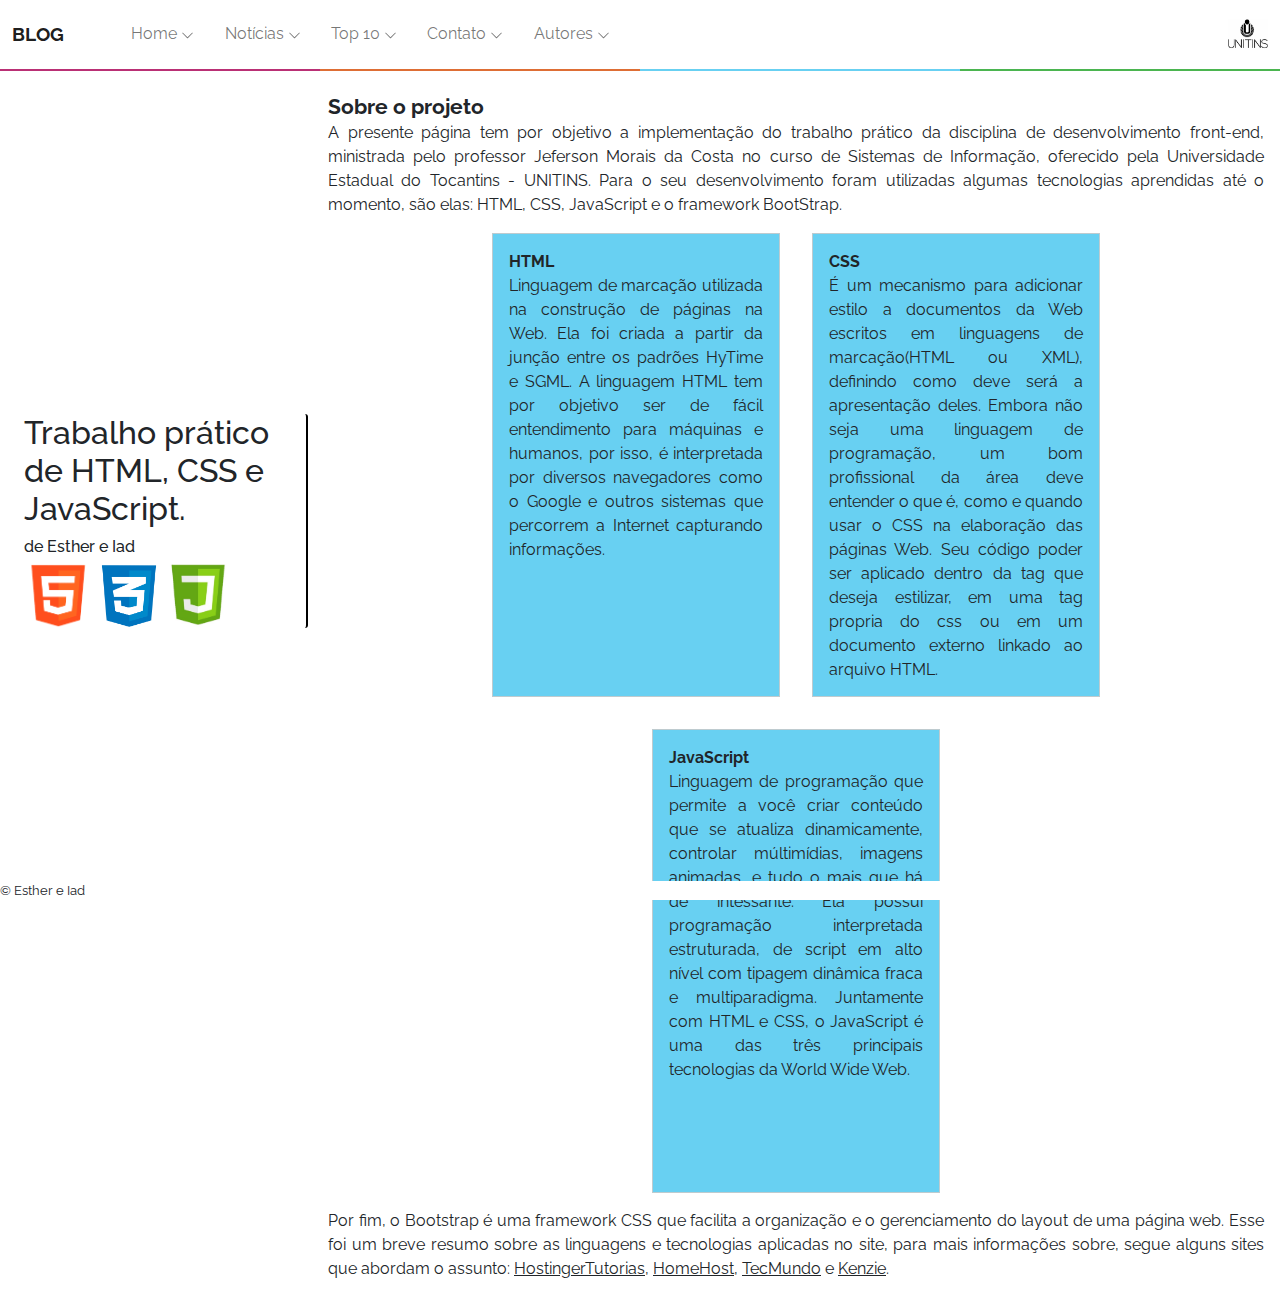
<file: index.html>
<!DOCTYPE html>
<html>
<head lang="pt-br">
    <meta charset="UTF-8">
    <meta http-equiv="X-UA-Compatible" content="IE=edge">
    <meta name="viewport" content="width=device-width, initial-scale=1.0">
    <link rel="stylesheet" href="./css/reset.css">
    <link rel="stylesheet" href="./css/bootstrap.min.css">
    <link rel="stylesheet" href="./css/formatacoes.css">
    <link rel="stylesheet" href="https://fonts.googleapis.com/css2?family=Raleway:wght@300;400&display=swap">
    <link rel="icon" href="./img/code.svg">
    <title>Página Esther e Iad</title>
</head>

<body>
    <header class="position-sticky fixed-top">
        <nav class="navbar navbar-expand-lg navbar-light bg-light">
            <div class="container-fluid">
                <a class="navbar-brand" href="#">BLOG</a>
                <button class="navbar-toggler" type="button" data-bs-toggle="collapse" data-bs-target="#navbarText"
                    aria-controls="navbarText" aria-expanded="false" aria-label="Toggle navigation">
                    <span class="navbar-toggler-icon"></span>
                </button>
                <div class="collapse navbar-collapse" id="navbarText">
                    <ul class="navbar-nav me-auto mb-2 mb-lg-0">
                        <li class="nav-item">
                            <a class="nav-link" href="index.html">Home
                                <svg xmlns="http://www.w3.org/2000/svg" width="13" height="13" fill="currentColor"
                                    class="bi bi-chevron-down" viewBox="0 0 16 16">
                                    <path fill-rule="evenodd"
                                        d="M1.646 4.646a.5.5 0 0 1 .708 0L8 10.293l5.646-5.647a.5.5 0 0 1 .708.708l-6 6a.5.5 0 0 1-.708 0l-6-6a.5.5 0 0 1 0-.708z" />
                                </svg>
                            </a>
                        </li>
                        <li class="nav-item">
                            <a class="nav-link" href="noticias.html">Notícias
                                <svg xmlns="http://www.w3.org/2000/svg" width="13" height="13" fill="currentColor"
                                    class="bi bi-chevron-down" viewBox="0 0 16 16">
                                    <path fill-rule="evenodd"
                                        d="M1.646 4.646a.5.5 0 0 1 .708 0L8 10.293l5.646-5.647a.5.5 0 0 1 .708.708l-6 6a.5.5 0 0 1-.708 0l-6-6a.5.5 0 0 1 0-.708z" />
                                </svg>
                            </a>
                        </li>
                        <li class="nav-item">
                            <a class="nav-link" href="top10.html">Top 10
                                <svg xmlns="http://www.w3.org/2000/svg" width="13" height="13" fill="currentColor"
                                    class="bi bi-chevron-down" viewBox="0 0 16 16">
                                    <path fill-rule="evenodd"
                                        d="M1.646 4.646a.5.5 0 0 1 .708 0L8 10.293l5.646-5.647a.5.5 0 0 1 .708.708l-6 6a.5.5 0 0 1-.708 0l-6-6a.5.5 0 0 1 0-.708z" />
                                </svg>
                            </a>
                        </li>
                        <li class="nav-item">
                            <a class="nav-link" href="contato.html">Contato
                                <svg xmlns="http://www.w3.org/2000/svg" width="13" height="13" fill="currentColor"
                                    class="bi bi-chevron-down" viewBox="0 0 16 16">
                                    <path fill-rule="evenodd"
                                        d="M1.646 4.646a.5.5 0 0 1 .708 0L8 10.293l5.646-5.647a.5.5 0 0 1 .708.708l-6 6a.5.5 0 0 1-.708 0l-6-6a.5.5 0 0 1 0-.708z" />
                                </svg>
                            </a>
                        </li>
                        <li class="nav-item">
                            <a class="nav-link" href="quemsou.html">Autores
                                <svg xmlns="http://www.w3.org/2000/svg" width="13" height="13" fill="currentColor"
                                    class="bi bi-chevron-down" viewBox="0 0 16 16">
                                    <path fill-rule="evenodd"
                                        d="M1.646 4.646a.5.5 0 0 1 .708 0L8 10.293l5.646-5.647a.5.5 0 0 1 .708.708l-6 6a.5.5 0 0 1-.708 0l-6-6a.5.5 0 0 1 0-.708z" />
                                </svg>
                            </a>
                        </li>
                    </ul>
                </div>
                <div class="logo-img"></div>
            </div>
        </nav>
        <div class="container-fluid cores">
            <div class="cor1"></div>
            <div class="cor2"></div>
            <div class="cor3"></div>
            <div class="cor4"></div>
        </div>
    </header>
    <main>
        <div class="container-fluid box-main">
            <div class="row">
                <div class="col-md-12 col-lg-3 left">
                    <div class="row titulo">
                        <div class="col-lg-12 col-md-12 colunaP">
                            <h1 class="tituloC">Trabalho prático de HTML, CSS e JavaScript.</h1>
                            <h2 class="subtitulo">de Esther e Iad</h2>
                            <div class="imagens-titulo">
                                <div class="logo i-html"></div>
                                <div class="logo i-css"></div>
                                <div class="logo i-js"></div>
                            </div>
                        </div>
                    </div>
                </div>
                <div class="col-md-12 col-lg-9 right">
                    <h2 class="conteudo inicio">Sobre o projeto</h2>
                    <p class="conteudo">
                        A presente página tem por objetivo a implementação do trabalho prático da disciplina de
                        desenvolvimento front-end, ministrada pelo professor Jeferson Morais da Costa no curso de
                        Sistemas de Informação, oferecido pela Universidade Estadual do Tocantins - UNITINS.
                        Para o seu desenvolvimento foram utilizadas algumas tecnologias aprendidas até o momento, são
                        elas: HTML, CSS, JavaScript e o framework BootStrap. </p>

                    <div class="linguagens">
                        <div class="container box-conteudo">
                            <p class="conteudo"> <strong>HTML</strong>
                                <br>Linguagem de marcação utilizada na construção de páginas na Web. Ela foi criada a
                                partir da junção entre os padrões HyTime e SGML. A linguagem HTML tem por objetivo ser
                                de fácil entendimento para máquinas e humanos, por isso, é interpretada por diversos
                                navegadores como o Google e outros sistemas que percorrem a Internet capturando
                                informações.
                            </p>
                        </div>

                        <div class="container box-conteudo">
                            <p class="conteudo"><strong>CSS</strong>
                                <br>É um mecanismo para adicionar estilo a documentos da Web escritos em linguagens de
                                marcação(HTML ou XML), definindo como deve será a apresentação deles. Embora não seja
                                uma linguagem de programação, um bom profissional da área deve entender o que é, como e
                                quando usar o CSS na elaboração das páginas Web. Seu código poder ser aplicado dentro da
                                tag que deseja estilizar, em uma tag propria do css ou em um documento externo linkado
                                ao arquivo HTML.
                            </p>
                        </div>
                        <div class="container box-conteudo">
                            <p class="conteudo"><strong>JavaScript</strong>
                                <br> Linguagem de programação que permite a você criar conteúdo que se atualiza
                                dinamicamente, controlar múltimídias, imagens animadas, e tudo o mais que há de
                                intessante. Ela possui programação interpretada estruturada, de script em alto nível com
                                tipagem dinâmica fraca e multiparadigma. Juntamente com HTML e CSS, o JavaScript é uma
                                das três principais tecnologias da World Wide Web.
                            </p>
                        </div>
                    </div>
                    <p class="conteudo">
                        Por fim, o Bootstrap é uma framework CSS que facilita a organização e o gerenciamento do layout
                        de uma página web. Esse foi um breve resumo sobre as linguagens e tecnologias aplicadas no site, para
                        mais informações sobre, segue alguns sites que abordam o assunto: <a
                            href="https://www.hostinger.com.br/tutoriais/o-que-e-bootstrap">HostingerTutorias</a>, <a
                            href="https://www.homehost.com.br/blog/tutoriais/o-que-e-html/">HomeHost</a>, <a
                            href="https://www.tecmundo.com.br/programacao/2705-o-que-e-css-.htm">TecMundo</a> e <a
                            href="https://kenzie.com.br/blog/javascript/">Kenzie</a>.
                        <br>
                        <br> <!--Gambiarra?-->
                    </p>
                </div>
            </div>

        </div>
    </main>
    <footer>
        &copy; Esther e Iad
    </footer>
</body>

</html>
</file>
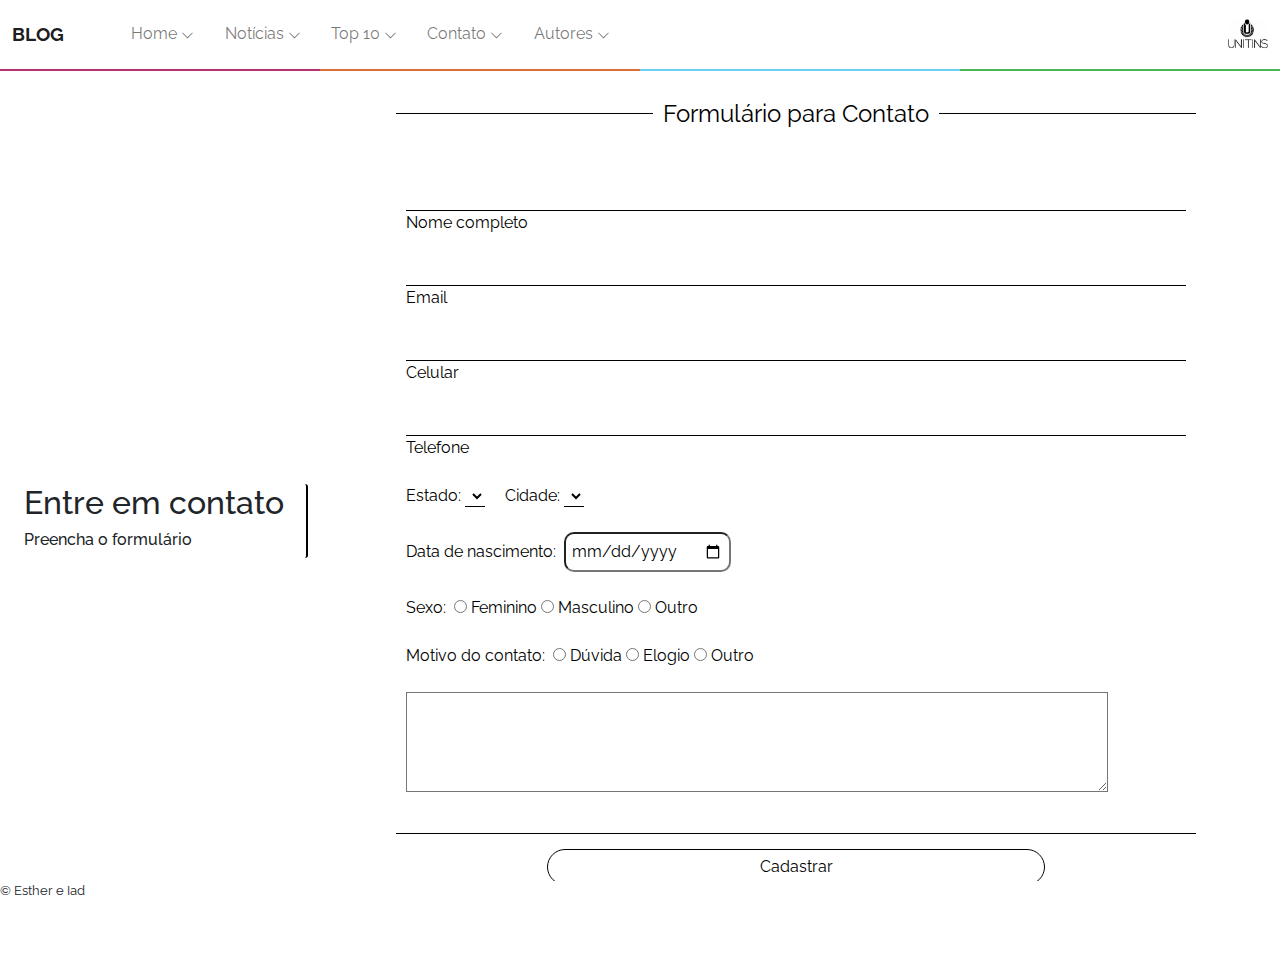
<file: contato.html>
<!DOCTYPE html>
<html>

<head lang="pt">
    <meta charset="UTF-8">
    <meta http-equiv="X-UA-Compatible" content="IE=edge">
    <meta name="viewport" content="width=device-width, initial-scale=1.0">
    <link rel="stylesheet" href="./css/reset.css">
    <link rel="stylesheet" href="./css/bootstrap.min.css">
    <link rel="stylesheet" href="./css/formatacoes.css">
    <link rel="stylesheet" href="https://fonts.googleapis.com/css2?family=Raleway:wght@300;400&display=swap">
    <link rel="icon" href="./img/code.svg">
    <title>Página Esther e Iad</title>
</head>

<body>
    <header class="position-sticky fixed-top">
        <nav class="navbar navbar-expand-lg navbar-light bg-light">
            <div class="container-fluid">
                <a class="navbar-brand" href="#">BLOG</a>
                <button class="navbar-toggler" type="button" data-bs-toggle="collapse" data-bs-target="#navbarText"
                    aria-controls="navbarText" aria-expanded="false" aria-label="Toggle navigation">
                    <span class="navbar-toggler-icon"></span>
                </button>
                <div class="collapse navbar-collapse" id="navbarText">
                    <ul class="navbar-nav me-auto mb-2 mb-lg-0">
                        <li class="nav-item">
                            <a class="nav-link" href="index.html">Home
                                <svg xmlns="http://www.w3.org/2000/svg" width="13" height="13" fill="currentColor"
                                    class="bi bi-chevron-down" viewBox="0 0 16 16">
                                    <path fill-rule="evenodd"
                                        d="M1.646 4.646a.5.5 0 0 1 .708 0L8 10.293l5.646-5.647a.5.5 0 0 1 .708.708l-6 6a.5.5 0 0 1-.708 0l-6-6a.5.5 0 0 1 0-.708z" />
                                </svg>
                            </a>
                        </li>
                        <li class="nav-item">
                            <a class="nav-link" href="noticias.html">Notícias
                                <svg xmlns="http://www.w3.org/2000/svg" width="13" height="13" fill="currentColor"
                                    class="bi bi-chevron-down" viewBox="0 0 16 16">
                                    <path fill-rule="evenodd"
                                        d="M1.646 4.646a.5.5 0 0 1 .708 0L8 10.293l5.646-5.647a.5.5 0 0 1 .708.708l-6 6a.5.5 0 0 1-.708 0l-6-6a.5.5 0 0 1 0-.708z" />
                                </svg>
                            </a>
                        </li>
                        <li class="nav-item">
                            <a class="nav-link" href="top10.html">Top 10
                                <svg xmlns="http://www.w3.org/2000/svg" width="13" height="13" fill="currentColor"
                                    class="bi bi-chevron-down" viewBox="0 0 16 16">
                                    <path fill-rule="evenodd"
                                        d="M1.646 4.646a.5.5 0 0 1 .708 0L8 10.293l5.646-5.647a.5.5 0 0 1 .708.708l-6 6a.5.5 0 0 1-.708 0l-6-6a.5.5 0 0 1 0-.708z" />
                                </svg>
                            </a>
                        </li>
                        <li class="nav-item">
                            <a class="nav-link" href="contato.html">Contato
                                <svg xmlns="http://www.w3.org/2000/svg" width="13" height="13" fill="currentColor"
                                    class="bi bi-chevron-down" viewBox="0 0 16 16">
                                    <path fill-rule="evenodd"
                                        d="M1.646 4.646a.5.5 0 0 1 .708 0L8 10.293l5.646-5.647a.5.5 0 0 1 .708.708l-6 6a.5.5 0 0 1-.708 0l-6-6a.5.5 0 0 1 0-.708z" />
                                </svg>
                            </a>
                        </li>
                        <li class="nav-item">
                            <a class="nav-link" href="quemsou.html">Autores
                                <svg xmlns="http://www.w3.org/2000/svg" width="13" height="13" fill="currentColor"
                                    class="bi bi-chevron-down" viewBox="0 0 16 16">
                                    <path fill-rule="evenodd"
                                        d="M1.646 4.646a.5.5 0 0 1 .708 0L8 10.293l5.646-5.647a.5.5 0 0 1 .708.708l-6 6a.5.5 0 0 1-.708 0l-6-6a.5.5 0 0 1 0-.708z" />
                                </svg>
                            </a>
                        </li>
                    </ul>
                </div>
                <div class="logo-img"></div>
            </div>
        </nav>
        <div class="container-fluid cores">
            <div class="cor1"></div>
            <div class="cor2"></div>
            <div class="cor3"></div>
            <div class="cor4"></div>
        </div>
    </header>
    <main>
        <div class="container-fluid box-main">
            <div class="row">
                <div class="col-md-12 col-lg-3 left">
                    <div class="row titulo">
                        <div class="col-lg-12 col-md-12 colunaP">
                            <h1 class="tituloC">Entre em contato</h1>
                            <h2 class="subtitulo">Preencha o formulário</h2>
                        </div>
                    </div>
                </div>
                <div class="col-md-12 col-lg-9 right">

                    <div class="container-fluid caixa-formulario">
                <form autocomplete="off">
                    <fieldset>
                        <legend>Formulário para Contato</legend>
                        <br>
                        <div class="input">
                            <input type="text" name="nome" id="nome" class="nome" required>
                            <label for="nome">Nome completo</label>
                        </div>
                        <br>
                        <div class="input">
                            <input type="email" name="email" id="email" class="email" required>
                            <label for="email">Email</label>
                        </div>
                        <br>
                        <div class="input">
                            <input type="text" data-mask="celular" name="celular" id="celular" class="celular" required>
                            <label for="celular">Celular</label>
                        </div>
                        <br>
                        <div class="input">
                            <input type="text" data-mask="telefone" name="telefone" id="telefone" class="telefone">
                            <label for="telefone">Telefone</label>
                        </div>
                        <br>
                        <label for="estado">Estado:</label>
                        <select name="estado" id="estado" class="local">
                            <option></option> 
                        </select>
                        <label for="cidade">&nbsp&nbsp&nbsp&nbspCidade:</label>
                        <select name="cidade" id="cidade" class="local">                                                    
                        </select>
                        <br><br>
                        <div class="input">
                            <label for="data_nascimento">Data de nascimento:&nbsp</label>
                            <input type="date" name="data_nascimento" id="data_nascimento" class="data_nascimento">
                        </div>
                        <br>
                        <label>Sexo:&nbsp</label>
                        <input type="radio" name="genero" id="feminino" class="genero" required>
                        <label for="feminino">Feminino</label>
                        <input type="radio" name="genero" id="masculino" class="genero" required>
                        <label for="masculino">Masculino</label>
                        <input type="radio" name="genero" id="outro" class="genero" required>
                        <label for="outro">Outro</label>
                        <br><br>
                        <label>Motivo do contato:&nbsp</label>
                        <input type="radio" name="motivo" id="duvida" class="motivo" required>
                        <label for="duvida">Dúvida</label>
                        <input type="radio" name="motivo" id="elogio" class="motivo" required>
                        <label for="elogio">Elogio</label>
                        <input type="radio" name="motivo" id="outro" class="motivo" required>
                        <label for="outro">Outro</label>
                        <br><br>
                        <div class="input">
                            <textarea cols="30" maxlength="300" name="motivo" id="motivo" value="motivo"></textarea>
                        </div>   
                        <br>               
                    </fieldset>
                    <div class="container-botao">
                        <button type="submit" name="botao" id="botao">Cadastrar</button>
                    </div>
                    <br><br>
                </form>
            </div>
                </div>
            </div>
        </div>
    </main>
    <script type="text/javascript" src="js/cidadesEstados.js"></script>
    <footer>
        &copy; Esther e Iad
    </footer>
</body>
</html>
</file>
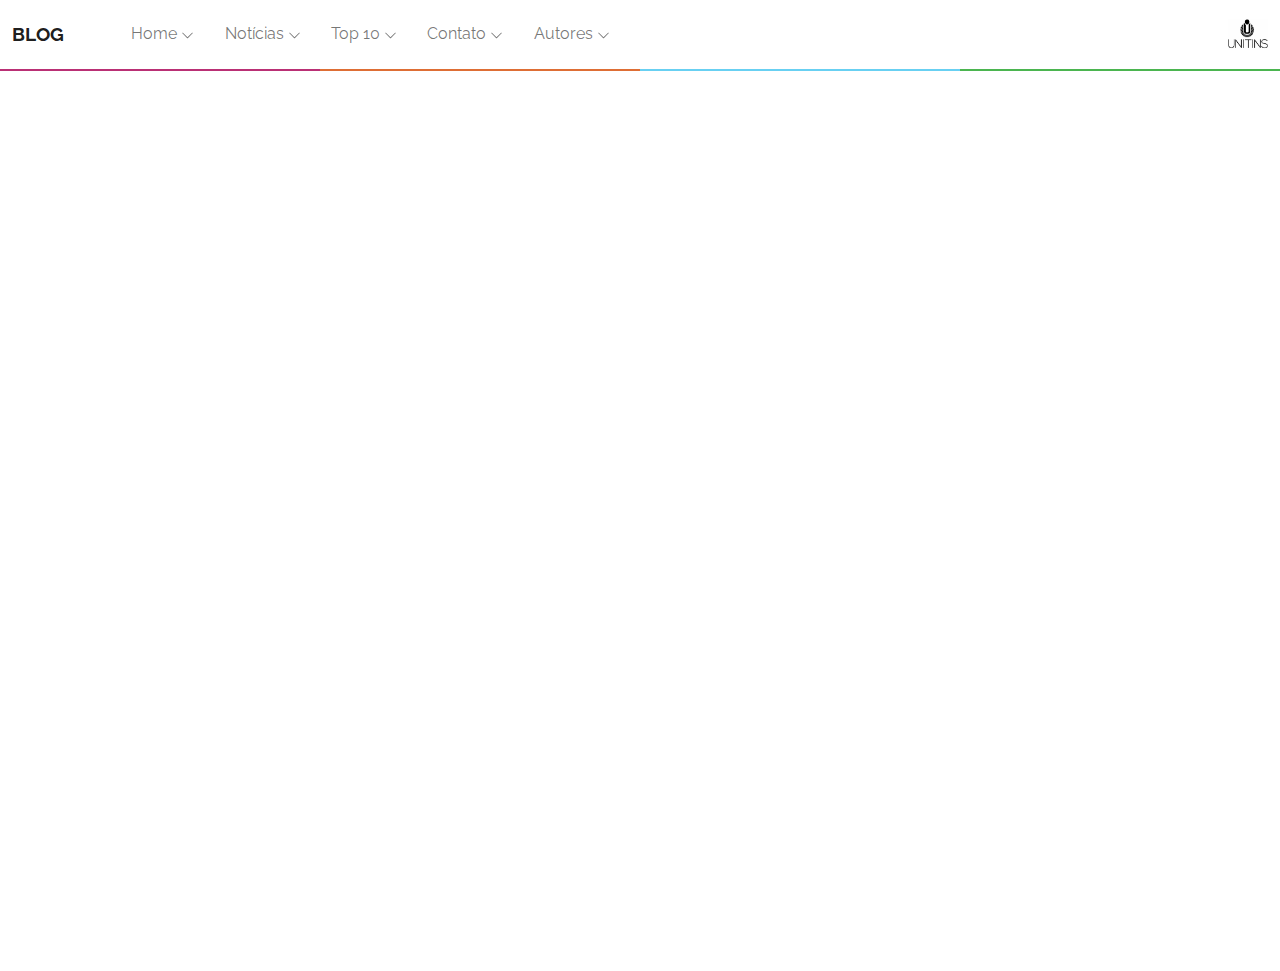
<file: noticias.html>
<!DOCTYPE html>
<html>
<head lang="pt-br">
    <meta charset="UTF-8">
    <meta http-equiv="X-UA-Compatible" content="IE=edge">
    <meta name="viewport" content="width=device-width, initial-scale=1.0">
    <link rel="stylesheet" href="./css/reset.css">
    <link rel="stylesheet" href="./css/bootstrap.min.css">
    <link rel="stylesheet" href="./css/formatacoes.css">
    <link rel="stylesheet" href="https://fonts.googleapis.com/css2?family=Raleway:wght@300;400&display=swap">
    <link rel="icon" href="./img/code.svg">
    <title>Página Esther e Iad</title>
</head>

<body>
    <header class="position-sticky fixed-top">
        <nav class="navbar navbar-expand-lg navbar-light bg-light">
            <div class="container-fluid">
                <a class="navbar-brand" href="#">BLOG</a>
                <button class="navbar-toggler" type="button" data-bs-toggle="collapse" data-bs-target="#navbarText"
                    aria-controls="navbarText" aria-expanded="false" aria-label="Toggle navigation">
                    <span class="navbar-toggler-icon"></span>
                </button>
                <div class="collapse navbar-collapse" id="navbarText">
                    <ul class="navbar-nav me-auto mb-2 mb-lg-0">
                        <li class="nav-item">
                            <a class="nav-link" href="index.html">Home
                                <svg xmlns="http://www.w3.org/2000/svg" width="13" height="13" fill="currentColor"
                                    class="bi bi-chevron-down" viewBox="0 0 16 16">
                                    <path fill-rule="evenodd"
                                        d="M1.646 4.646a.5.5 0 0 1 .708 0L8 10.293l5.646-5.647a.5.5 0 0 1 .708.708l-6 6a.5.5 0 0 1-.708 0l-6-6a.5.5 0 0 1 0-.708z" />
                                </svg>
                            </a>
                        </li>
                        <li class="nav-item">
                            <a class="nav-link" href="noticias.html">Notícias
                                <svg xmlns="http://www.w3.org/2000/svg" width="13" height="13" fill="currentColor"
                                    class="bi bi-chevron-down" viewBox="0 0 16 16">
                                    <path fill-rule="evenodd"
                                        d="M1.646 4.646a.5.5 0 0 1 .708 0L8 10.293l5.646-5.647a.5.5 0 0 1 .708.708l-6 6a.5.5 0 0 1-.708 0l-6-6a.5.5 0 0 1 0-.708z" />
                                </svg>
                            </a>
                        </li>
                        <li class="nav-item">
                            <a class="nav-link" href="top10.html">Top 10
                                <svg xmlns="http://www.w3.org/2000/svg" width="13" height="13" fill="currentColor"
                                    class="bi bi-chevron-down" viewBox="0 0 16 16">
                                    <path fill-rule="evenodd"
                                        d="M1.646 4.646a.5.5 0 0 1 .708 0L8 10.293l5.646-5.647a.5.5 0 0 1 .708.708l-6 6a.5.5 0 0 1-.708 0l-6-6a.5.5 0 0 1 0-.708z" />
                                </svg>
                            </a>
                        </li>
                        <li class="nav-item">
                            <a class="nav-link" href="contato.html">Contato
                                <svg xmlns="http://www.w3.org/2000/svg" width="13" height="13" fill="currentColor"
                                    class="bi bi-chevron-down" viewBox="0 0 16 16">
                                    <path fill-rule="evenodd"
                                        d="M1.646 4.646a.5.5 0 0 1 .708 0L8 10.293l5.646-5.647a.5.5 0 0 1 .708.708l-6 6a.5.5 0 0 1-.708 0l-6-6a.5.5 0 0 1 0-.708z" />
                                </svg>
                            </a>
                        </li>
                        <li class="nav-item">
                            <a class="nav-link" href="quemsou.html">Autores
                                <svg xmlns="http://www.w3.org/2000/svg" width="13" height="13" fill="currentColor"
                                    class="bi bi-chevron-down" viewBox="0 0 16 16">
                                    <path fill-rule="evenodd"
                                        d="M1.646 4.646a.5.5 0 0 1 .708 0L8 10.293l5.646-5.647a.5.5 0 0 1 .708.708l-6 6a.5.5 0 0 1-.708 0l-6-6a.5.5 0 0 1 0-.708z" />
                                </svg>
                            </a>
                        </li>
                    </ul>
                </div>
                <div class="logo-img"></div>
            </div>
        </nav>
        <div class="container-fluid cores">
            <div class="cor1"></div>
            <div class="cor2"></div>
            <div class="cor3"></div>
            <div class="cor4"></div>
        </div>
    </header>
    <main>
        
    </main>
</body>
</html>
</file>
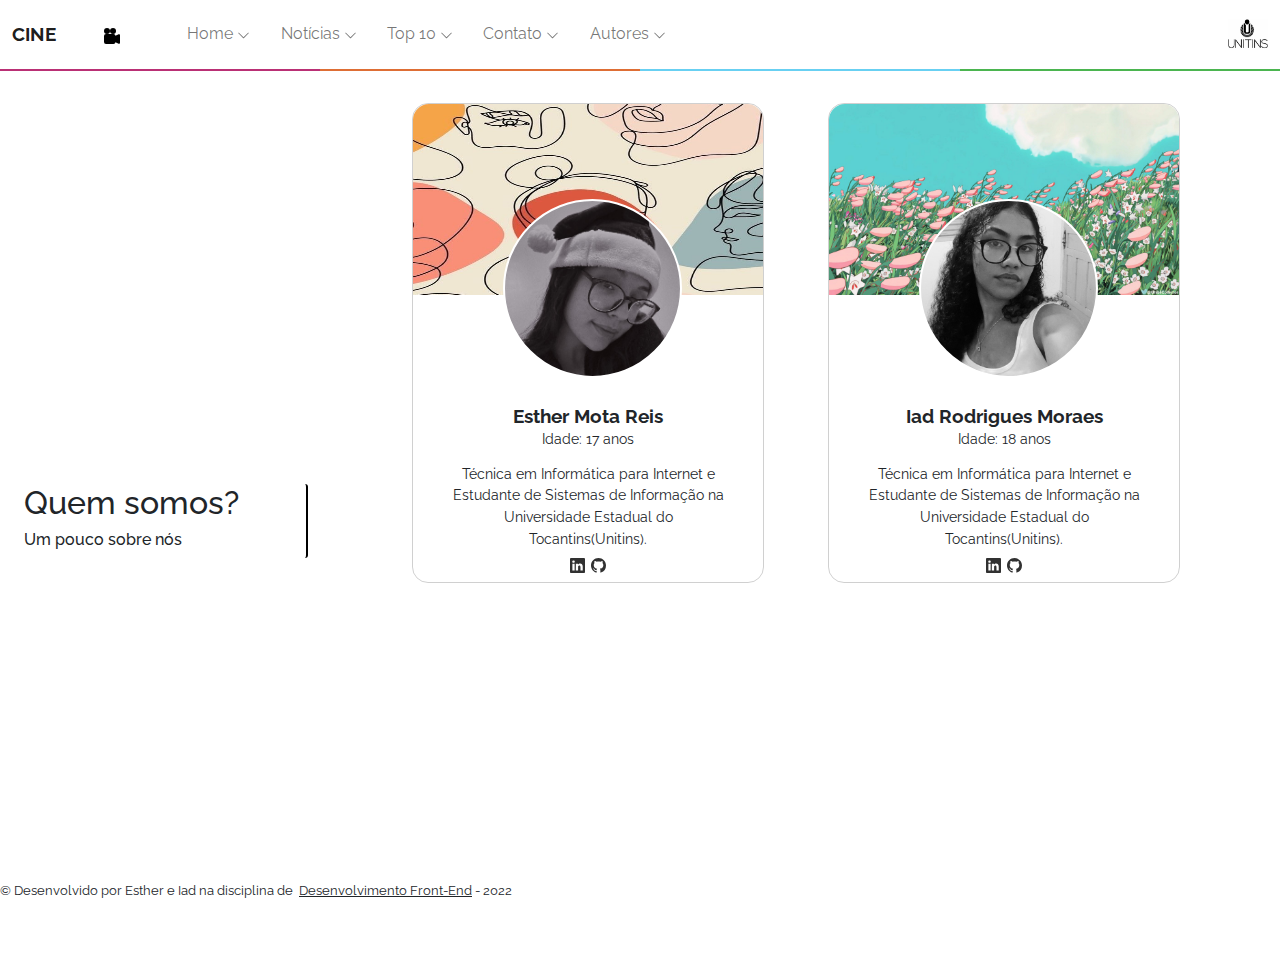
<file: quemsou.html>
<!DOCTYPE html>
<html>

<head lang="pt">
    <meta charset="UTF-8">
    <meta http-equiv="X-UA-Compatible" content="IE=edge">
    <meta name="viewport" content="width=device-width, initial-scale=1.0">
    <link rel="stylesheet" href="./css/reset.css">
    <link rel="stylesheet" href="./css/bootstrap.min.css">
    <link rel="stylesheet" href="./css/formatacoes.css">
    <link rel="stylesheet" href="https://fonts.googleapis.com/css2?family=Raleway:wght@300;400&display=swap">
    <link rel="icon" href="./img/code.svg">
    <title>Página Esther e Iad</title>
</head>

<body>
    <header class="position-sticky fixed-top">
        <nav class="navbar navbar-expand-lg navbar-light bg-light">
            <div class="container-fluid">
                <div class="navbar-brand">
                    <a class="navbar-brand" href="#">CINE</a><img src="./img/camera-reels-fill.svg" class="navbar-img">
                </div>
                <button class="navbar-toggler" type="button" data-bs-toggle="collapse" data-bs-target="#navbarText"
                    aria-controls="navbarText" aria-expanded="false" aria-label="Toggle navigation">
                    <span class="navbar-toggler-icon"></span>
                </button>
                <div class="collapse navbar-collapse" id="navbarText">
                    <ul class="navbar-nav me-auto mb-2 mb-lg-0">
                        <li class="nav-item">
                            <a class="nav-link" href="index.html">Home
                                <svg xmlns="http://www.w3.org/2000/svg" width="13" height="13" fill="currentColor"
                                    class="bi bi-chevron-down" viewBox="0 0 16 16">
                                    <path fill-rule="evenodd"
                                        d="M1.646 4.646a.5.5 0 0 1 .708 0L8 10.293l5.646-5.647a.5.5 0 0 1 .708.708l-6 6a.5.5 0 0 1-.708 0l-6-6a.5.5 0 0 1 0-.708z" />
                                </svg>
                            </a>
                        </li>
                        <li class="nav-item">
                            <a class="nav-link" href="noticias.html">Notícias
                                <svg xmlns="http://www.w3.org/2000/svg" width="13" height="13" fill="currentColor"
                                    class="bi bi-chevron-down" viewBox="0 0 16 16">
                                    <path fill-rule="evenodd"
                                        d="M1.646 4.646a.5.5 0 0 1 .708 0L8 10.293l5.646-5.647a.5.5 0 0 1 .708.708l-6 6a.5.5 0 0 1-.708 0l-6-6a.5.5 0 0 1 0-.708z" />
                                </svg>
                            </a>
                        </li>
                        <li class="nav-item">
                            <a class="nav-link" href="top10.html">Top 10
                                <svg xmlns="http://www.w3.org/2000/svg" width="13" height="13" fill="currentColor"
                                    class="bi bi-chevron-down" viewBox="0 0 16 16">
                                    <path fill-rule="evenodd"
                                        d="M1.646 4.646a.5.5 0 0 1 .708 0L8 10.293l5.646-5.647a.5.5 0 0 1 .708.708l-6 6a.5.5 0 0 1-.708 0l-6-6a.5.5 0 0 1 0-.708z" />
                                </svg>
                            </a>
                        </li>
                        <li class="nav-item">
                            <a class="nav-link" href="contato.html">Contato
                                <svg xmlns="http://www.w3.org/2000/svg" width="13" height="13" fill="currentColor"
                                    class="bi bi-chevron-down" viewBox="0 0 16 16">
                                    <path fill-rule="evenodd"
                                        d="M1.646 4.646a.5.5 0 0 1 .708 0L8 10.293l5.646-5.647a.5.5 0 0 1 .708.708l-6 6a.5.5 0 0 1-.708 0l-6-6a.5.5 0 0 1 0-.708z" />
                                </svg>
                            </a>
                        </li>
                        <li class="nav-item">
                            <a class="nav-link" href="quemsou.html">Autores
                                <svg xmlns="http://www.w3.org/2000/svg" width="13" height="13" fill="currentColor"
                                    class="bi bi-chevron-down" viewBox="0 0 16 16">
                                    <path fill-rule="evenodd"
                                        d="M1.646 4.646a.5.5 0 0 1 .708 0L8 10.293l5.646-5.647a.5.5 0 0 1 .708.708l-6 6a.5.5 0 0 1-.708 0l-6-6a.5.5 0 0 1 0-.708z" />
                                </svg>
                            </a>
                        </li>
                    </ul>
                </div>
                <div class="logo-img"></div>
            </div>
        </nav>
        <div class="container-fluid cores">
            <div class="cor1"></div>
            <div class="cor2"></div>
            <div class="cor3"></div>
            <div class="cor4"></div>
        </div>
    </header>
    <main>
        <div class="container-fluid box-main">
            <div class="row">
                <div class="col-md-12 col-lg-3 left">
                    <div class="row titulo">
                        <div class="col-lg-12 col-md-12 colunaP">
                            <h1 class="tituloC">Quem somos?</h1>
                            <h2 class="subtitulo">Um pouco sobre nós</h2>
                        </div>
                    </div>
                </div>
                <div class="col-md-12 col-lg-9 right">
                    <div class="perfil">
                        <div class="container box-perfil position-relative">
                            <div class="perfil-img1 position-absolute col-6 offset-3">
                                <div class="foto1"></div>
                            </div>
                            <div class="top user1"></div>
                            <div class="bottom">
                                <h2 class="titulo-perfil">Esther Mota Reis</h2>
                                <p class="conteudo-perfil idade">Idade: 17 anos</p>
                                <p class="conteudo-perfil conteudo">
                                    Técnica em Informática para Internet e
                                    <br />Estudante de Sistemas de Informação na Universidade Estadual do
                                    Tocantins(Unitins).
                                </p>
                                <div class="contato">
                                    <ul class="icones-redes-sociais">
                                        <li>
                                            <a href="#" class="linkedin"></a>
                                        </li>
                                        <li>
                                            <a href="https://github.com/Estherreis" class="github"></a>
                                        </li>
                                    </ul>
                                </div>
                            </div>
                        </div>
                        <div class="container box-perfil position-relative">
                            <div class="perfil-img2 position-absolute col-6 offset-3">
                                <div class="foto2"></div>
                            </div>
                            <div class="top user2" id="perfil2"></div>
                            <div class="bottom">
                                <h2 class="titulo-perfil">Iad Rodrigues Moraes</h2>
                                <p class="conteudo-perfil idade">Idade: 18 anos</p>
                                <p class="conteudo-perfil conteudo">
                                    Técnica em Informática para Internet e
                                    <br />Estudante de Sistemas de Informação na Universidade Estadual do
                                    Tocantins(Unitins).
                                </p>
                                <div class="contato">
                                    <ul class="icones-redes-sociais">
                                        <li>
                                            <a href="linkedin.com/in/iad-rodrigues-moraes-6b05b5234" class="linkedin"></a>
                                        </li>
                                        <li>
                                            <a href="https://github.com/rodriguesiad" class="github"></a>
                                        </li>
                                    </ul>
                                </div>
                            </div>
                        </div>
                    </div>
                </div>
    </main>
    <footer>
        &copy; Desenvolvido por Esther e Iad na disciplina de &nbsp<a href="https://www.unitins.br/nportal/sistemas-de-informacao-palmas">Desenvolvimento Front-End</a> - 2022
    </footer>
    <script src="./js/bootstrap.min.js" type="text/javascript"></script>
</body>
</html>
</file>
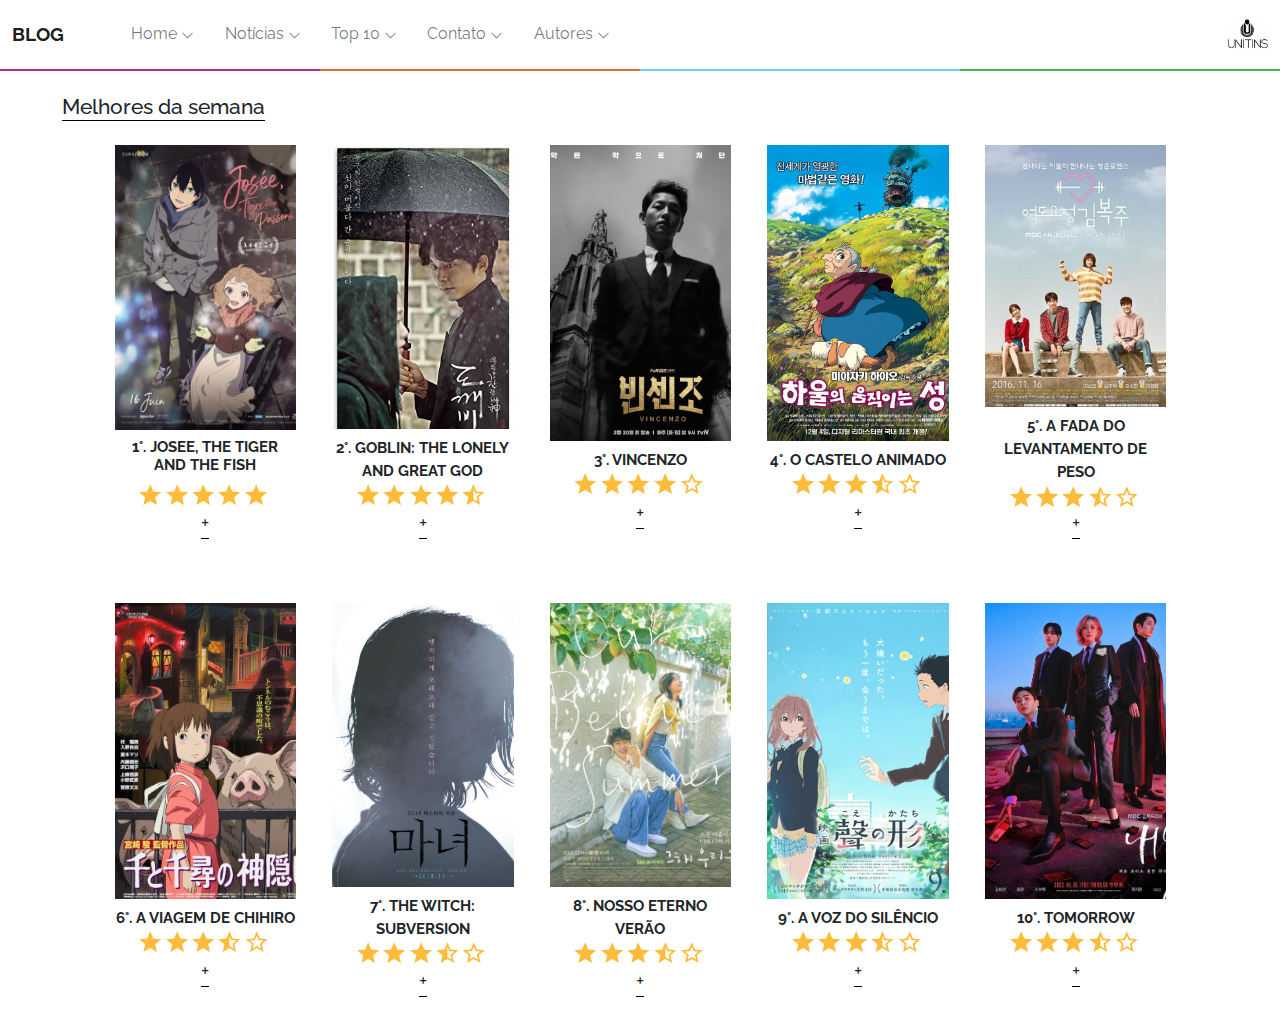
<file: top10.html>
<!DOCTYPE html>
<html>

<head lang="pt-br">
    <meta charset="UTF-8">
    <meta http-equiv="X-UA-Compatible" content="IE=edge">
    <meta name="viewport" content="width=device-width, initial-scale=1.0">
    <link rel="stylesheet" href="./css/reset.css">
    <link rel="stylesheet" href="./css/bootstrap.min.css">
    <link rel="stylesheet" href="./css/formatacoes.css">
    <link rel="stylesheet" href="https://fonts.googleapis.com/css2?family=Raleway:wght@300;400;500&display=swap">
    <link rel="icon" href="./img/code.svg">
    <title>Página Esther e Iad</title>
</head>

<body>
    <header class="position-sticky fixed-top">
        <nav class="navbar navbar-expand-lg navbar-light bg-light">
            <div class="container-fluid">
                <a class="navbar-brand" href="#">BLOG</a>
                <button class="navbar-toggler" type="button" data-bs-toggle="collapse" data-bs-target="#navbarText"
                    aria-controls="navbarText" aria-expanded="false" aria-label="Toggle navigation">
                    <span class="navbar-toggler-icon"></span>
                </button>
                <div class="collapse navbar-collapse" id="navbarText">
                    <ul class="navbar-nav me-auto mb-2 mb-lg-0">
                        <li class="nav-item">
                            <a class="nav-link" href="index.html">Home
                                <svg xmlns="http://www.w3.org/2000/svg" width="13" height="13" fill="currentColor"
                                    class="bi bi-chevron-down" viewBox="0 0 16 16">
                                    <path fill-rule="evenodd"
                                        d="M1.646 4.646a.5.5 0 0 1 .708 0L8 10.293l5.646-5.647a.5.5 0 0 1 .708.708l-6 6a.5.5 0 0 1-.708 0l-6-6a.5.5 0 0 1 0-.708z" />
                                </svg>
                            </a>
                        </li>
                        <li class="nav-item">
                            <a class="nav-link" href="noticias.html">Notícias
                                <svg xmlns="http://www.w3.org/2000/svg" width="13" height="13" fill="currentColor"
                                    class="bi bi-chevron-down" viewBox="0 0 16 16">
                                    <path fill-rule="evenodd"
                                        d="M1.646 4.646a.5.5 0 0 1 .708 0L8 10.293l5.646-5.647a.5.5 0 0 1 .708.708l-6 6a.5.5 0 0 1-.708 0l-6-6a.5.5 0 0 1 0-.708z" />
                                </svg>
                            </a>
                        </li>
                        <li class="nav-item">
                            <a class="nav-link" href="top10.html">Top 10
                                <svg xmlns="http://www.w3.org/2000/svg" width="13" height="13" fill="currentColor"
                                    class="bi bi-chevron-down" viewBox="0 0 16 16">
                                    <path fill-rule="evenodd"
                                        d="M1.646 4.646a.5.5 0 0 1 .708 0L8 10.293l5.646-5.647a.5.5 0 0 1 .708.708l-6 6a.5.5 0 0 1-.708 0l-6-6a.5.5 0 0 1 0-.708z" />
                                </svg>
                            </a>
                        </li>
                        <li class="nav-item">
                            <a class="nav-link" href="contato.html">Contato
                                <svg xmlns="http://www.w3.org/2000/svg" width="13" height="13" fill="currentColor"
                                    class="bi bi-chevron-down" viewBox="0 0 16 16">
                                    <path fill-rule="evenodd"
                                        d="M1.646 4.646a.5.5 0 0 1 .708 0L8 10.293l5.646-5.647a.5.5 0 0 1 .708.708l-6 6a.5.5 0 0 1-.708 0l-6-6a.5.5 0 0 1 0-.708z" />
                                </svg>
                            </a>
                        </li>
                        <li class="nav-item">
                            <a class="nav-link" href="quemsou.html">Autores
                                <svg xmlns="http://www.w3.org/2000/svg" width="13" height="13" fill="currentColor"
                                    class="bi bi-chevron-down" viewBox="0 0 16 16">
                                    <path fill-rule="evenodd"
                                        d="M1.646 4.646a.5.5 0 0 1 .708 0L8 10.293l5.646-5.647a.5.5 0 0 1 .708.708l-6 6a.5.5 0 0 1-.708 0l-6-6a.5.5 0 0 1 0-.708z" />
                                </svg>
                            </a>
                        </li>
                    </ul>
                </div>
                <div class="logo-img"></div>
            </div>
        </nav>
        <div class="container-fluid cores">
            <div class="cor1"></div>
            <div class="cor2"></div>
            <div class="cor3"></div>
            <div class="cor4"></div>
        </div>
    </header>
    <main>
        <div class="titulo-top10">
            <h1>Melhores da semana</h1>
        </div>
        <div class="container-fluid top10">
            <div class="row filmes">
                <div class="col-xl-2 col-lg-3 col-md-6 filme">
                    <div class="poster f1"></div>
                    <h1 class="titulo-filme">1°. JOSEE, THE TIGER AND THE FISH</h1>
                    <div class="score">
                        <div class="star">
                            <img src="./img/star-full.svg" alt="Estrela completa" class="star-full">
                        </div>
                        <div class="star">
                            <img src="./img/star-full.svg" alt="Estrela completa" class="star-full">
                        </div>
                        <div class="star">
                            <img src="./img/star-full.svg" alt="Estrela completa" class="star-full">
                        </div>
                        <div class="star">
                            <img src="./img/star-full.svg" alt="Estrela completa" class="star-half">
                        </div>
                        <div class="star">
                            <img src="./img/star-full.svg" alt="Estrela completa" class="star-empty">
                        </div>
                    </div>
                    <p id="1">+</p>
                </div>
                <div class="col-xl-2 col-lg-3 col-md-6 filme">
                    <div class="poster f2"></div>
                    <div class="titulo-filme">2°. GOBLIN: THE LONELY AND GREAT GOD</div>
                    <div class="score">
                        <div class="star">
                            <img src="./img/star-full.svg" alt="Estrela completa" class="star-full">
                        </div>
                        <div class="star">
                            <img src="./img/star-full.svg" alt="Estrela completa" class="star-full">
                        </div>
                        <div class="star">
                            <img src="./img/star-full.svg" alt="Estrela completa" class="star-full">
                        </div>
                        <div class="star">
                            <img src="./img/star-full.svg" alt="Estrela completa" class="star-half">
                        </div>
                        <div class="star">
                            <img src="./img/star-half.svg" alt="Estrela completa" class="star-empty">
                        </div>
                    </div>
                    <p id="2">+</p>
                </div>
                <div class="col-xl-2 col-lg-3 col-md-6 filme">
                    <div class="poster f3"></div>
                    <div class="titulo-filme">3°. VINCENZO</div>
                    <div class="score">
                        <div class="star">
                            <img src="./img/star-full.svg" alt="Estrela completa" class="star-full">
                        </div>
                        <div class="star">
                            <img src="./img/star-full.svg" alt="Estrela completa" class="star-full">
                        </div>
                        <div class="star">
                            <img src="./img/star-full.svg" alt="Estrela completa" class="star-full">
                        </div>
                        <div class="star">
                            <img src="./img/star-full.svg" alt="Estrela completa" class="star-half">
                        </div>
                        <div class="star">
                            <img src="./img/star-empty.svg" alt="Estrela completa" class="star-empty">
                        </div>
                    </div>
                    <p id="3">+</p>
                </div>
                <div class="col-xl-2 col-lg-3 col-md-6 filme">
                    <div class="poster f4"></div>
                    <div class="titulo-filme">4°. O CASTELO ANIMADO</div>
                    <div class="score">
                        <div class="star">
                            <img src="./img/star-full.svg" alt="Estrela completa" class="star-full">
                        </div>
                        <div class="star">
                            <img src="./img/star-full.svg" alt="Estrela completa" class="star-full">
                        </div>
                        <div class="star">
                            <img src="./img/star-full.svg" alt="Estrela completa" class="star-full">
                        </div>
                        <div class="star">
                            <img src="./img/star-half.svg" alt="Estrela completa" class="star-half">
                        </div>
                        <div class="star">
                            <img src="./img/star-empty.svg" alt="Estrela completa" class="star-empty">
                        </div>
                    </div>
                    <p id="4">+</p>
                </div>
                <div class="col-xl-2 col-lg-3 col-md-6 filme">
                    <div class="poster f5"></div>
                    <div class="titulo-filme">5°. A FADA DO LEVANTAMENTO DE PESO</div>
                    <div class="score">
                        <div class="star">
                            <img src="./img/star-full.svg" alt="Estrela completa" class="star-full">
                        </div>
                        <div class="star">
                            <img src="./img/star-full.svg" alt="Estrela completa" class="star-full">
                        </div>
                        <div class="star">
                            <img src="./img/star-full.svg" alt="Estrela completa" class="star-full">
                        </div>
                        <div class="star">
                            <img src="./img/star-half.svg" alt="Estrela completa" class="star-half">
                        </div>
                        <div class="star">
                            <img src="./img/star-empty.svg" alt="Estrela completa" class="star-empty">
                        </div>
                    </div>
                    <p id="5">+</p>
                </div>
                <div class="col-xl-2 col-lg-3 col-md-6 filme">
                    <div class="poster f6"></div>
                    <div class="titulo-filme">6°. A VIAGEM DE CHIHIRO</div>
                    <div class="score">
                        <div class="star">
                            <img src="./img/star-full.svg" alt="Estrela completa" class="star-full">
                        </div>
                        <div class="star">
                            <img src="./img/star-full.svg" alt="Estrela completa" class="star-full">
                        </div>
                        <div class="star">
                            <img src="./img/star-full.svg" alt="Estrela completa" class="star-full">
                        </div>
                        <div class="star">
                            <img src="./img/star-half.svg" alt="Estrela completa" class="star-half">
                        </div>
                        <div class="star">
                            <img src="./img/star-empty.svg" alt="Estrela completa" class="star-empty">
                        </div>
                    </div>
                    <p id="6">+</p>
                </div>
                <div class="col-xl-2 col-lg-3 col-md-6 filme">
                    <div class="poster f7"></div>
                    <div class="titulo-filme">7°. THE WITCH: SUBVERSION</div>
                    <div class="score">
                        <div class="star">
                            <img src="./img/star-full.svg" alt="Estrela completa" class="star-full">
                        </div>
                        <div class="star">
                            <img src="./img/star-full.svg" alt="Estrela completa" class="star-full">
                        </div>
                        <div class="star">
                            <img src="./img/star-full.svg" alt="Estrela completa" class="star-full">
                        </div>
                        <div class="star">
                            <img src="./img/star-half.svg" alt="Estrela completa" class="star-half">
                        </div>
                        <div class="star">
                            <img src="./img/star-empty.svg" alt="Estrela completa" class="star-empty">
                        </div>
                    </div>
                    <p id="7">+</p>
                </div>
                <div class="col-xl-2 col-lg-3 col-md-6 filme">
                    <div class="poster f8"></div>
                    <div class="titulo-filme">8°. NOSSO ETERNO VERÃO</div>
                    <div class="score">
                        <div class="star">
                            <img src="./img/star-full.svg" alt="Estrela completa" class="star-full">
                        </div>
                        <div class="star">
                            <img src="./img/star-full.svg" alt="Estrela completa" class="star-full">
                        </div>
                        <div class="star">
                            <img src="./img/star-full.svg" alt="Estrela completa" class="star-full">
                        </div>
                        <div class="star">
                            <img src="./img/star-half.svg" alt="Estrela completa" class="star-half">
                        </div>
                        <div class="star">
                            <img src="./img/star-empty.svg" alt="Estrela completa" class="star-empty">
                        </div>
                    </div>
                    <p id="8">+</p>
                </div>
                <div class="col-xl-2 col-lg-3 col-md-6 filme">
                    <div class="poster f9"></div>
                    <div class="titulo-filme">9°. A VOZ DO SILÊNCIO</div>
                    <div class="score">
                        <div class="star">
                            <img src="./img/star-full.svg" alt="Estrela completa" class="star-full">
                        </div>
                        <div class="star">
                            <img src="./img/star-full.svg" alt="Estrela completa" class="star-full">
                        </div>
                        <div class="star">
                            <img src="./img/star-full.svg" alt="Estrela completa" class="star-full">
                        </div>
                        <div class="star">
                            <img src="./img/star-half.svg" alt="Estrela completa" class="star-half">
                        </div>
                        <div class="star">
                            <img src="./img/star-empty.svg" alt="Estrela completa" class="star-empty">
                        </div>
                    </div>
                    <p id="9">+</p>
                </div>
                <div class="col-xl-2 col-lg-3 col-md-6 filme">
                    <div class="poster f10"></div>
                    <div class="titulo-filme">10°. TOMORROW</div>
                    <div class="score">
                        <div class="star">
                            <img src="./img/star-full.svg" alt="Estrela completa" class="star-full">
                        </div>
                        <div class="star">
                            <img src="./img/star-full.svg" alt="Estrela completa" class="star-full">
                        </div>
                        <div class="star">
                            <img src="./img/star-full.svg" alt="Estrela completa" class="star-full">
                        </div>
                        <div class="star">
                            <img src="./img/star-half.svg" alt="Estrela completa" class="star-half">
                        </div>
                        <div class="star">
                            <img src="./img/star-empty.svg" alt="Estrela completa" class="star-empty">
                        </div>
                    </div>
                    <p id="10">+</p>
                </div>
            </div>
        </div>
        <div class="bg-modal" id="modal">
            <div class="mol">
                <h1 id="titulo-modal"></h1>
                <p id="conteudo-modal"></p>
            </div>
        </div>
    </main>
    <script src="./js/validacoes.js"></script>
</body>

</html>
</file>
<file: css/formatacoes.css>
html,
body,
.container {
    height: 100%;
}

body {
    font-family: 'Raleway';
}

/* Ocultando barra de rolagem */
::-webkit-scrollbar {
    display: none;
}


/* Cabeçalho*/
.bg-light {
    --bs-bg-opacity: 1;
    background-color: rgb(255, 255, 255) !important;
}

.navbar {
    padding-top: 0.7rem;
    padding-bottom: 0.7rem;
}

.navbar-brand {
    margin-right: 3rem;
    font-size: 1.2rem;
    font-weight: bold;
}

.nav-item {
    padding-left: 0.5rem;
}

.logo-img {
    width: 2.5rem;
    height: 1.9rem;
    background-image: url(../img/logo.jpg);
    background-repeat: round;
}

.cores{
    height: 2px; 
    padding: 0; 
    display:grid;  
    grid-template-columns: 25% 25% 25% 25%;
}

.cor1{height: inherit; background-color:#ba3075;}
.cor2{height: inherit; background-color:#de6e35;}
.cor3{height: inherit; background-color:#68d0f2;}
.cor4{height: inherit; background-color:#4bb550;}

/*Elementos comuns em todas as páginas*/
main {
    height: inherit;
    width: 100%;
    margin: auto;


}

.box-main {
    height: inherit;
    box-sizing: border-box;
    display: flex;
    align-items: center;
    margin: 0;
    padding: 0;
    border: 0;
}

.row {
    width: inherit;
    height: inherit;
    box-sizing: border-box;
    display: inherit;
    align-items: inherit;
    justify-content: space-between;
    border: inherit;
    margin: inherit;
    padding: inherit;
}

.left {
    justify-content: center;
    height: inherit;
    display: inherit;
    align-items: flex-start;
    flex-direction: column;
}

.titulo {
    box-sizing: border-box;
    width: 100%;
    height: inherit;
    margin: inherit;
    border: inherit;
    display: flex;
    justify-content: center;
    align-items: center;
    flex-direction: column;
    padding: 0;
}

.colunaP {
    border-right: solid 2px #000;
    border-top-right-radius: 3px;
    border-bottom-right-radius: 3px;
}

.tituloC {
    text-align: left;
    font-size: 2rem;
}

.subtitulo {
    text-align: left;
    font-size: 1rem;
}

.right {
    height: inherit;
    display: inherit;
    align-items: inherit;
    flex-direction: column;
    justify-content: flex-start;
    padding: 0 1rem 0 0.5rem;
}

footer {
    position: fixed;
    bottom: 0;
    left: 0;
    width: 100vw;
    box-sizing: border-box;
    font-size: 80%;
    background-color: rgb(255, 255, 255);
}

/*Página index*/
.imagens-titulo {
    width: 210px;
    height: 4rem;
    display: grid;
    grid-template-columns: 70px 70px 70px;
    margin-top: 1rem;
    margin: inherit;
    border: inherit;
    box-sizing: border-box;
    background-color: rgb(255, 255, 255);
}

.i-html {
    height: inherit;
    box-sizing: content-box;
    background-image: url("../img/logo-html.png");
    background-repeat: no-repeat;
    background-size: cover;
    background-position: center center;
}

.i-css {
    height: inherit;
    box-sizing: content-box;
    background-image: url("../img/logo-css.png");
    background-repeat: no-repeat;
    background-size: cover;
    background-position: center center;
}

.i-js {
    height: inherit;
    box-sizing: content-box;
    background-image: url("../img/logo-js.jpg");
    background-repeat: no-repeat;
    background-size: cover;
    background-position: center center;
}

a {
    color: inherit;
}

.conteudo {
    width: 100%;
    margin: 0;
    text-align: justify;
}

.inicio {
    padding: 1.5rem 0 1px 0;
    font-size: 1.3rem;
    font-weight: bold;
}


.linguagens {
    display: flex;
    justify-content: center;
    flex-wrap: wrap;
}

.box-conteudo {
    width: 18rem;
    height: 29rem;
    margin: 1rem;
    border: solid 1px rgba(202, 202, 202, 0.877);
    padding: 1rem;
    background-color: #68d0f2;
}

/*Página quem sou*/
.perfil {
    display: flex;
    justify-content: center;
    flex-wrap: wrap;
}

.box-perfil {
    width: 22rem;
    height: 30rem;
    margin: 2rem;
    border: solid 1px rgba(202, 202, 202, 0.877);
    border-radius: 16px;
    padding: 0;
}

.top {
    box-sizing: content-box;
    width: 100%;
    height: 40%;
    border-radius: inherit;
    border-bottom-left-radius: 0;
    border-bottom-right-radius: 0;
}

.user1 {
    background-image: url("../img/fundo-esther.jpeg");
    background-repeat: round;

}

.user2 {
    background-image: url("../img/fundo-iad.jpg");
    background-repeat: round;
}

.position-absolute {
    top: 20%;
    left: 1%;
}

.foto1 {
    width: 100%;
    padding-top: 100%;
    border: 2px solid rgb(255, 255, 255);
    border-radius: 100%;
    background-color: rgb(238, 238, 238);
    box-sizing: content-box;
    margin-left: -1px;
    background-image: url("../img/foto-esther.jpeg");
    background-repeat: no-repeat;
    background-size: cover;
    background-position: center center;
}

.foto2 {
    width: 100%;
    padding-top: 100%;
    border: 2px solid rgb(255, 255, 255);
    border-radius: 100%;
    background-color: rgb(238, 238, 238);
    box-sizing: content-box;
    margin-left: -1px;
    background-image: url("../img/foto-iad.jpg");
    background-repeat: no-repeat;
    background-size: cover;
    background-position: center center;
}


.bottom {
    box-sizing: content-box;
    width: 100%;
    height: 40%;
    border-radius: inherit;
    border-bottom-left-radius: 0;
    border-bottom-right-radius: 0;
    padding-top: 6.9rem;
}

.titulo-perfil {
    text-align: center;
    font-size: 1.2rem;
    font-weight: bold;
    margin: auto;
}

.conteudo-perfil {
    margin: auto;
    text-align: center;
    width: 18rem;
    font-size: 0.9rem;
}

.idade {
    padding-bottom: 0.8rem;
}

.contato {
    box-sizing: border-box;
    width: 50%;
    height: 2rem;
    display: flex;
    justify-content: space-around;
    align-items: center;
    margin: auto;
}

.icones-redes-sociais {
    display: flex;
    justify-content: space-between;
    align-items: center;
    margin: 0;
    padding: 0;
}

li {
    margin: 0.2rem;
}

.icones-redes-sociais a {
    width: 15px;
    height: 15px;
    display: flex;
    flex-direction: row;
    text-indent: -99999px;
}

.github {
    background-image: url("../img/github.svg");
    background-repeat: no-repeat;
    background-size: cover;
    background-position: center center;
}

.linkedin {
    background-image: url("../img/linkedin.svg");
    background-repeat: no-repeat;
    background-size: cover;
    background-position: center center;
}

/*Página TOP 10*/
.titulo-top10 {
    width: 18%;
    margin: 1.5rem 0 0 3rem;
    display: flex;
    align-items: center;
    justify-content: center;

}

.titulo-top10>h1 {
    font-size: 1.3rem;
    font-weight: 500;
    border-bottom: solid 1px rgb(0, 0, 0);
}

.top10 {
    padding: 0 6rem 0 6rem;
    height: 100%;
    display: flex;
    justify-content: center;
    align-items: center;
}

.filmes {
    width: 100%;
    padding: 0;
    display: flex;
    justify-content: space-around;
    align-items: center;
}

.filme {
    background-color: #fff;
    height: 410px;
    display: flex;
    flex-direction: column;
    align-items: center;
    padding: 0;
    margin: 1rem 0 2rem 1px;
}

.filme > p {
    font-size: 20px;
    border-bottom: 1px solid #000;
}

.poster {
    width: 100%;
    height: 296px;
}


.f1{
    background-image: url("../img/poster1.jpg");
    background-repeat: no-repeat;
    background-size: cover;
}

.f2{
    background-image: url("../img/poster2.jpg");
    background-repeat: no-repeat;
    background-size: cover;
}

.f3{
    background-image: url("../img/poster3.jpg");
    background-repeat: no-repeat;
    background-size: cover;
}

.f4{
    background-image: url("../img/poster4.jpg");
    background-repeat: no-repeat;
    background-size: cover;
}


.f5{
    background-image: url("../img/poster5.jpg");
    background-repeat: no-repeat;
    background-size: cover;
}


.f6{
    background-image: url("../img/poster6.jpeg");
    background-repeat: no-repeat;
    background-size: cover;
}


.f7{
    background-image: url("../img/poster7.jpg");
    background-repeat: no-repeat;
    background-size: cover;
}


.f8{
    background-image: url("../img/poster8.jpg");
    background-repeat: no-repeat;
    background-size: cover;
}


.f9{
    background-image: url("../img/poster9.jpg");
    background-repeat: no-repeat;
    background-size: cover;
}

.f10{
    background-image: url("../img/poster10.jpg");
    background-repeat: no-repeat;
    background-size: cover;
}

.titulo-filme {
    font-weight: bold;
    font-size: 0.95rem;
    padding-top: 0.5rem;
    text-align: center;
}

.score{
    width: 132px;
    height: 26.4px;
    display: grid;
    grid-template-columns: 26.4px 26.4px 26.4px 26.4px 26.4px;
}

.star-full{
    width: inherit;
    height: inherit;
}

.star-half{
    width: inherit;
    height: inherit;
}

.star-empty{
    width: inherit;
    height: inherit;
}

.bg-modal {
    width: 100%;
    height: 100%;
    background: rgba(0, 0, 0, 0.75);
    position: fixed;
    z-index: 2;
    top: 0;
    display: none;
    justify-content: center;
    align-items: center;
    transition: 350ms;
}

.mol {
    width: 40%;
    height: 60%;
    background-color: #fff;
    border: 1px solid #000;
    padding: 1rem 3rem 1rem 3rem;
    display: flex;
    flex-direction: column;
    justify-content: center;
}

.mol h1{
   font-size: 1.5rem;
}

.mol p{
    text-align: justify;
}

/* Pagina contato */
fieldset {
    border-top: 1px solid #000000;
    border-bottom: 1px solid #000000;
    padding: 10px;
    margin: 15px;
}

legend {
    text-align: center;
    width: auto;
    padding: 10px;
    float: none;
    background-color: none;
    border-radius: 8px;
    color: black;
  }

.caixa-formulario{
    display: flex;
    align-items: center;
    justify-content: center;
    float: right;
    width: 50%;
    color: rgb(0, 0, 0);
}

input:not(.data_nascimento), textarea, .local {
    background: none;
    color: rgb(0, 0, 0);
}

input:not(.data_nascimento), .local {
    border: none;
    border-bottom: 1px solid rgb(0, 0, 0);
    outline: none;
}

input:not(.genero, .motivo, .data_nascimento) {
    width: 780px;
}

.container-botao {
    text-align: center;
}

#botao {
    width: 60%;
    border-radius: 30px;
    border: 1.5px solid black;
    padding: 5px;
    background: none;
}

#botao:hover {
    background-color: rgba(82, 79, 79, 0.493);
}

.data_nascimento {
    border-radius: 10px;
    background-color: none;
    padding: 6px;
}

.local {
    color: black;
}

option{
    background-color: white;
}

textarea {
    width: 90%;
    height: 100px;
}

.foto-contato{
    width: 100%;
    height: 15.1rem;
    margin-top: 8rem;

    padding-top: 100%;
    box-sizing: content-box;

    margin-top: -60px;
    margin-left: -50px;
}
</file>
